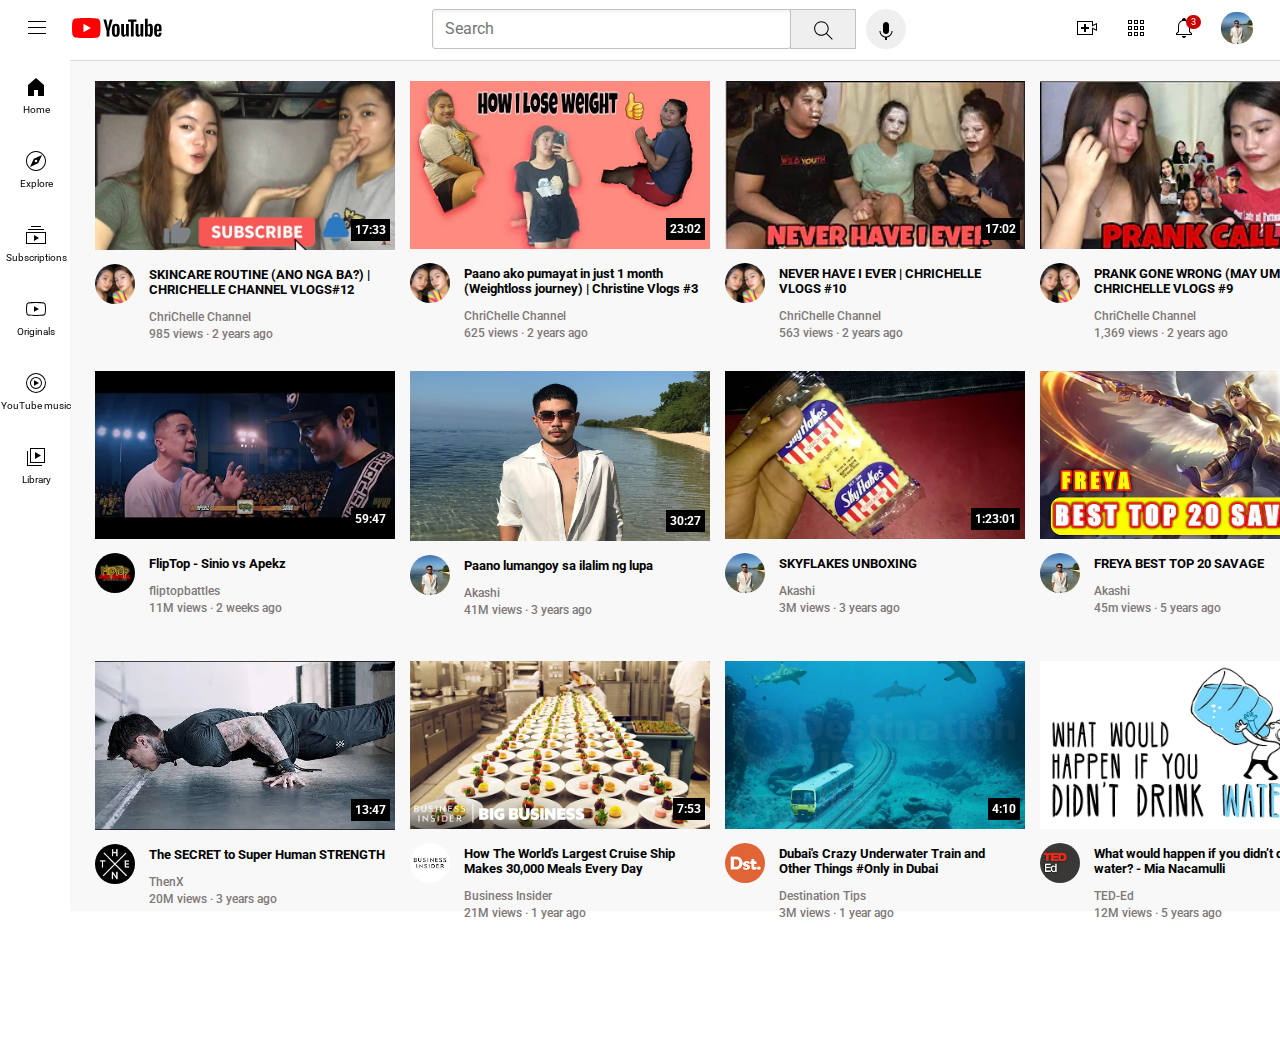
<file: index.html>
<!DOCTYPE html>
<html lang="en">
  <head>
    <title>Youtube html</title>
    <link rel="preconnect" href="https://fonts.googleapis.com">
    <link rel="preconnect" href="https://fonts.gstatic.com" crossorigin>
    <link href="https://fonts.googleapis.com/css2?family=Roboto:wght@400;500;700&display=swap" rel="stylesheet">


    <link rel="stylesheet" href="style/header.css">
    <link rel="stylesheet" href="style/general.css">
    <link rel="stylesheet" href="style/side-bar.css">
    <link rel="stylesheet" href="style/main-container.css">
  </head>
  <body>

    <div class="Header">
      <div class="left-section">
        <img  class="icon-hamburger" src="icons/hamburger-menu.svg">
        <img class="icon-youtube" src="icons/youtube-logo.svg">
      </div>


      <div class="mid-section">
        <input class="search-bar"type="text" placeholder="Search">
        <button class="button-search">
          <img class="icon-search" src="icons/search.svg" >
          <div class="tooltip">Search</div>
        </button>
        <button class="button-voice">
          <img class="icon-voice" src="icons/voice-search-icon.svg">
          <div class="tooltip">Search with your voice</div>
        </button>
      </div>


      <div class="right-section">
        <div class="icon-cointainer">
          <img class="icon-upload" src="icons/upload.svg">
          <div class="tooltip">Create</div>
        </div>
        <div class="icon-apps">
          <img class="icon-youtube-apps" src="icons/youtube-apps.svg">
          <div class="tooltip">YouTube apps</div>
        </div>
        <div class="icon-notif-number">
          <div class="icon-notif">
            <img class="icon-notification" src="icons/notifications.svg">
            <div class="tooltip">Notifications</div>
          </div>
          <div class="number">3</div>
        </div>
        <div class="icon-pogi">
          <img class="icon-profile" src="images/profile.jpg">
          <div class="tooltip">Master</div>
        </div>
      </div>
    </div>

    <div class="sidebar">
      <div class="sidebar-link">
        <img class="icon-home" src="icons/home.svg">
        <div class="home">Home</div>
      </div>

      <div class="sidebar-link">
        <img class="icon-explore" src="icons/explore.svg">
        <div class="explore">Explore</div>
      </div>

      <div class="sidebar-link">
        <img class="icon-subscriptions" src="icons/subscriptions.svg">
        <div class="subscriptions">Subscriptions</div>
      </div>

      <div class="sidebar-link">
        <img class="icon-originals" src="icons/originals.svg">
        <div class="originals">Originals</div>
      </div>

      <div class="sidebar-link">
        <img class="icon-youtube-music" src="icons/youtube-music.svg">
        <div class="youtube-music">YouTube music</div>
      </div>

      <div class="sidebar-link">
        <img class="icon-library" src="icons/library.svg">
        <div class="library">Library</div>
      </div>
    </div>

    <div class="main-container">
      <div class="picture-container">
        <div class="time-container">
          <img class="chrichelle" src="images/thumbnail-2.png">
          <div class="time">17:33</div>
        </div>
          <div class="chrichelle-container">
            <img class="icon-chrichelle"src="images/christine-circle.jpg">
          </div>
          <div class="text-container">
            <p class="text-info">SKINCARE ROUTINE (ANO NGA BA?) | CHRICHELLE CHANNEL VLOGS#12</p>
            <p class="text-author">ChriChelle Channel</p>
            <p class="text-view">985 views &#183; 2 years ago</p>
          </div>
      </div>


      <div class="picture-container">
        <div class="time-container">
          <img class="chrichelle" src="images/weight.webp">
          <div class="time">23:02</div>
        </div>
        <div class="chrichelle-container">
          <img class="icon-chrichelle"src="images/christine-circle.jpg">
        </div>
        <div class="text-container">
          <p class="text-info">Paano ako pumayat in just 1 month (Weightloss journey) | Christine Vlogs #3</p>
          <p class="text-author">ChriChelle Channel</p>
          <p class="text-view">625 views &#183; 2 years ago</p>
        </div>
      </div>
      

      <div class="picture-container">
        <div class="time-container">
          <img class="chrichelle" src="images/pulbo sa mukha.webp">
          <div class="time">17:02</div>
        </div>
        <div class="chrichelle-container">
          <img class="icon-chrichelle"src="images/christine-circle.jpg">
        </div>
        <div class="text-container">
          <p class="text-info">NEVER HAVE I EVER | CHRICHELLE VLOGS #10</p>
          <p class="text-author">ChriChelle Channel</p>
          <p class="text-view">563 views &#183; 2 years ago</p>
        </div>
      </div>


      <div class="picture-container">
        <div class="time-container">
          <img class="chrichelle" src="images/prank call.webp">
          <div class="time">1:02:10</div>
        </div>
        <div class="chrichelle-container">
          <img class="icon-chrichelle"src="images/christine-circle.jpg">
        </div>
        <div class="text-container">
          <p class="text-info">PRANK GONE WRONG (MAY UMIYAK) | CHRICHELLE VLOGS #9</p>
          <p class="text-author">ChriChelle Channel</p>
          <p class="text-view">1,369 views &#183; 2 years ago</p>
        </div>
      </div>


      <div class="picture-container">
        <div class="time-container">
          <img class="chrichelle" src="images/fliptop.webp">
          <div class="time">59:47</div>
        </div>
        <div class="chrichelle-container">
          <img class="icon-chrichelle"src="images/flip-top-icon.jpg">
        </div>
        <div class="text-container">
          <p class="text-info">FlipTop - Sinio vs Apekz</p>
          <p class="text-author">fliptopbattles</p>
          <p class="text-view">11M views &#183; 2 weeks ago</p>
        </div>
      </div>
      

      <div class="picture-container">
        <div class="time-container">
          <img class="beaches" src="images/beacheswiw.jpg">
          <div class="time">30:27</div>
        </div>
        <div class="chrichelle-container">
          <img class="icon-chrichelle" src="images/beaches.jpg">
        </div>
        <div class="text-container">
          <p class="text-info">Paano lumangoy sa ilalim ng lupa</p>
          <p class="text-author">Akashi</p>
          <p class="text-view">41M views &#183; 3 years ago</p>
        </div>
      </div>


      <div class="picture-container">
        <div class="time-container">
          <img class="chrichelle" src="images/skyflakes.webp">
          <div class="time">1:23:01</div>
        </div>
        <div class="chrichelle-container">
          <img class="icon-chrichelle" src="images/beaches.jpg">
        </div>
        <div class="text-container">
          <p class="text-info">SKYFLAKES UNBOXING</p>
          <p class="text-author">Akashi</p>
          <p class="text-view">3M views &#183; 3 years ago</p>
        </div>
      </div>


      <div class="picture-container">
        <div class="time-container">
          <img class="chrichelle" src="images/hq720.webp">
          <div class="time">25:01</div>
        </div>
        <div class="chrichelle-container">
          <img class="icon-chrichelle" src="images/beaches.jpg">
        </div>
        <div class="text-container">
          <p class="text-info">FREYA BEST TOP 20 SAVAGE</p>
          <p class="text-author">Akashi</p>
          <p class="text-view">45m views &#183; 5 years ago</p>
        </div>
      </div>


      <div class="picture-container">
        <div class="time-container">
          <img class="chrichelle" src="images/force.webp">
          <div class="time">13:47</div>
        </div>
        <div class="chrichelle-container">
          <img class="icon-chrichelle" src="images/force-1.jpeg">
        </div>
        <div class="text-container">
          <p class="text-info">
            The SECRET to Super Human STRENGTH</p>
          <p class="text-author">ThenX</p>
          <p class="text-view">20M views &#183; 3 years ago</p>
        </div>
      </div>


      <div class="picture-container">
        <div class="time-container">
          <img class="chrichelle" src="images/business.webp">
          <div class="time">7:53</div>
        </div>
        <div class="chrichelle-container">
          <img class="icon-chrichelle" src="images/business-1.jpeg">
        </div>
        <div class="text-container">
          <p class="text-info">  
          How The World's Largest Cruise Ship Makes 
          30,000 Meals Every Day</p>
          <p class="text-author">Business Insider
          </p>
          <p class="text-view">21M views &#183; 1 year ago</p>
        </div>
      </div>


      <div class="picture-container">
        <div class="time-container">
          <img class="chrichelle" src="images/dubai.webp">
          <div class="time">4:10</div>
        </div>
        <div class="chrichelle-container">
          <img class="icon-chrichelle" src="images/dubai-1.jpeg">
        </div>
        <div class="text-container">
          <p class="text-info">  
          Dubai's Crazy Underwater Train and Other Things #Only in Dubai</p>
          <p class="text-author">Destination Tips
          </p>
          <p class="text-view">3M views &#183; 1 year ago</p>
        </div>
      </div>

      
      <div class="picture-container">
        <div class="time-container">
          <img class="chrichelle" src="images/water.webp">
          <div class="time">4:51</div>
        </div>
        <div class="chrichelle-container">
          <img class="icon-chrichelle" src="images/water-1.jpeg">
        </div>
        <div class="text-container">
          <p class="text-info">  
          What would happen if you didn’t drink water? - Mia Nacamulli</p>
          <p class="text-author">TED-Ed
          </p>
          <p class="text-view">12M views &#183; 5 years ago</p>
        </div>
      </div>
    </div>
  </body>
</html>
</file>
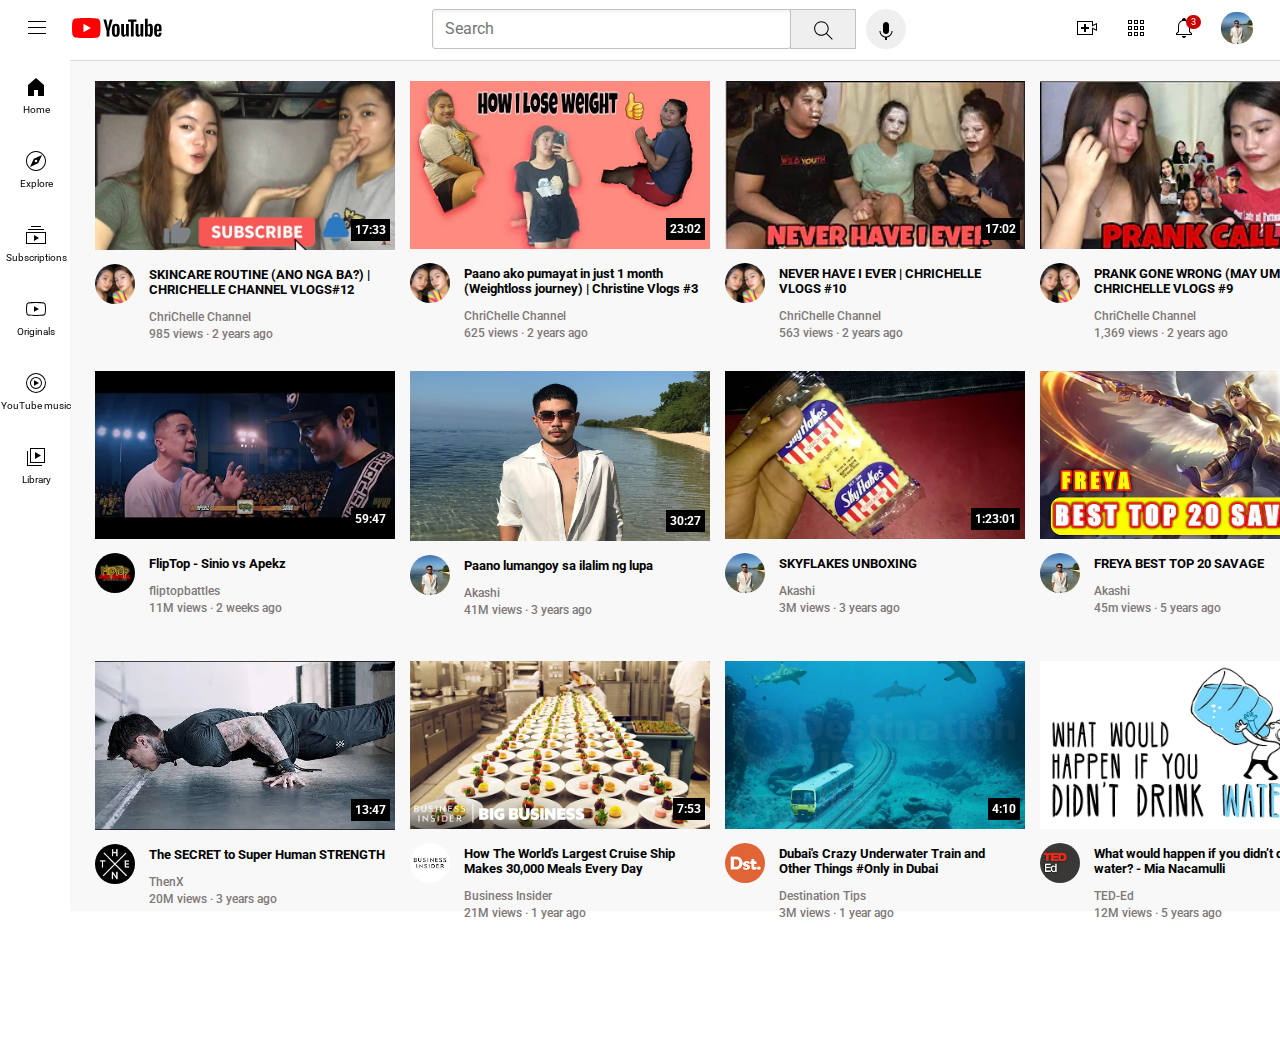
<file: Youtube-clone.html>
<!DOCTYPE html>
<html lang="en">
  <head>
    <title>Youtube html</title>
    <link rel="preconnect" href="https://fonts.googleapis.com">
    <link rel="preconnect" href="https://fonts.gstatic.com" crossorigin>
    <link href="https://fonts.googleapis.com/css2?family=Roboto:wght@400;500;700&display=swap" rel="stylesheet">


    <link rel="stylesheet" href="style/header.css">
    <link rel="stylesheet" href="style/general.css">
    <link rel="stylesheet" href="style/side-bar.css">
    <link rel="stylesheet" href="style/main-container.css">
  </head>
  <body>

    <div class="Header">
      <div class="left-section">
        <img  class="icon-hamburger" src="icons/hamburger-menu.svg">
        <img class="icon-youtube" src="icons/youtube-logo.svg">
      </div>


      <div class="mid-section">
        <input class="search-bar"type="text" placeholder="Search">
        <button class="button-search">
          <img class="icon-search" src="icons/search.svg" >
          <div class="tooltip">Search</div>
        </button>
        <button class="button-voice">
          <img class="icon-voice" src="icons/voice-search-icon.svg">
          <div class="tooltip">Search with your voice</div>
        </button>
      </div>


      <div class="right-section">
        <div class="icon-cointainer">
          <img class="icon-upload" src="icons/upload.svg">
          <div class="tooltip">Create</div>
        </div>
        <div class="icon-apps">
          <img class="icon-youtube-apps" src="icons/youtube-apps.svg">
          <div class="tooltip">YouTube apps</div>
        </div>
        <div class="icon-notif-number">
          <div class="icon-notif">
            <img class="icon-notification" src="icons/notifications.svg">
            <div class="tooltip">Notifications</div>
          </div>
          <div class="number">3</div>
        </div>
        <div class="icon-pogi">
          <img class="icon-profile" src="images/profile.jpg">
          <div class="tooltip">Master</div>
        </div>
      </div>
    </div>

    <div class="sidebar">
      <div class="sidebar-link">
        <img class="icon-home" src="icons/home.svg">
        <div class="home">Home</div>
      </div>

      <div class="sidebar-link">
        <img class="icon-explore" src="icons/explore.svg">
        <div class="explore">Explore</div>
      </div>

      <div class="sidebar-link">
        <img class="icon-subscriptions" src="icons/subscriptions.svg">
        <div class="subscriptions">Subscriptions</div>
      </div>

      <div class="sidebar-link">
        <img class="icon-originals" src="icons/originals.svg">
        <div class="originals">Originals</div>
      </div>

      <div class="sidebar-link">
        <img class="icon-youtube-music" src="icons/youtube-music.svg">
        <div class="youtube-music">YouTube music</div>
      </div>

      <div class="sidebar-link">
        <img class="icon-library" src="icons/library.svg">
        <div class="library">Library</div>
      </div>
    </div>

    <div class="main-container">
      <div class="picture-container">
        <div class="time-container">
          <img class="chrichelle" src="images/thumbnail-2.png">
          <div class="time">17:33</div>
        </div>
          <div class="chrichelle-container">
            <img class="icon-chrichelle"src="images/christine-circle.jpg">
          </div>
          <div class="text-container">
            <p class="text-info">SKINCARE ROUTINE (ANO NGA BA?) | CHRICHELLE CHANNEL VLOGS#12</p>
            <p class="text-author">ChriChelle Channel</p>
            <p class="text-view">985 views &#183; 2 years ago</p>
          </div>
      </div>


      <div class="picture-container">
        <div class="time-container">
          <img class="chrichelle" src="images/weight.webp">
          <div class="time">23:02</div>
        </div>
        <div class="chrichelle-container">
          <img class="icon-chrichelle"src="images/christine-circle.jpg">
        </div>
        <div class="text-container">
          <p class="text-info">Paano ako pumayat in just 1 month (Weightloss journey) | Christine Vlogs #3</p>
          <p class="text-author">ChriChelle Channel</p>
          <p class="text-view">625 views &#183; 2 years ago</p>
        </div>
      </div>
      

      <div class="picture-container">
        <div class="time-container">
          <img class="chrichelle" src="images/pulbo sa mukha.webp">
          <div class="time">17:02</div>
        </div>
        <div class="chrichelle-container">
          <img class="icon-chrichelle"src="images/christine-circle.jpg">
        </div>
        <div class="text-container">
          <p class="text-info">NEVER HAVE I EVER | CHRICHELLE VLOGS #10</p>
          <p class="text-author">ChriChelle Channel</p>
          <p class="text-view">563 views &#183; 2 years ago</p>
        </div>
      </div>


      <div class="picture-container">
        <div class="time-container">
          <img class="chrichelle" src="images/prank call.webp">
          <div class="time">1:02:10</div>
        </div>
        <div class="chrichelle-container">
          <img class="icon-chrichelle"src="images/christine-circle.jpg">
        </div>
        <div class="text-container">
          <p class="text-info">PRANK GONE WRONG (MAY UMIYAK) | CHRICHELLE VLOGS #9</p>
          <p class="text-author">ChriChelle Channel</p>
          <p class="text-view">1,369 views &#183; 2 years ago</p>
        </div>
      </div>


      <div class="picture-container">
        <div class="time-container">
          <img class="chrichelle" src="images/fliptop.webp">
          <div class="time">59:47</div>
        </div>
        <div class="chrichelle-container">
          <img class="icon-chrichelle"src="images/flip-top-icon.jpg">
        </div>
        <div class="text-container">
          <p class="text-info">FlipTop - Sinio vs Apekz</p>
          <p class="text-author">fliptopbattles</p>
          <p class="text-view">11M views &#183; 2 weeks ago</p>
        </div>
      </div>
      

      <div class="picture-container">
        <div class="time-container">
          <img class="beaches" src="images/beacheswiw.jpg">
          <div class="time">30:27</div>
        </div>
        <div class="chrichelle-container">
          <img class="icon-chrichelle" src="images/beaches.jpg">
        </div>
        <div class="text-container">
          <p class="text-info">Paano lumangoy sa ilalim ng lupa</p>
          <p class="text-author">Akashi</p>
          <p class="text-view">41M views &#183; 3 years ago</p>
        </div>
      </div>


      <div class="picture-container">
        <div class="time-container">
          <img class="chrichelle" src="images/skyflakes.webp">
          <div class="time">1:23:01</div>
        </div>
        <div class="chrichelle-container">
          <img class="icon-chrichelle" src="images/beaches.jpg">
        </div>
        <div class="text-container">
          <p class="text-info">SKYFLAKES UNBOXING</p>
          <p class="text-author">Akashi</p>
          <p class="text-view">3M views &#183; 3 years ago</p>
        </div>
      </div>


      <div class="picture-container">
        <div class="time-container">
          <img class="chrichelle" src="images/hq720.webp">
          <div class="time">25:01</div>
        </div>
        <div class="chrichelle-container">
          <img class="icon-chrichelle" src="images/beaches.jpg">
        </div>
        <div class="text-container">
          <p class="text-info">FREYA BEST TOP 20 SAVAGE</p>
          <p class="text-author">Akashi</p>
          <p class="text-view">45m views &#183; 5 years ago</p>
        </div>
      </div>


      <div class="picture-container">
        <div class="time-container">
          <img class="chrichelle" src="images/force.webp">
          <div class="time">13:47</div>
        </div>
        <div class="chrichelle-container">
          <img class="icon-chrichelle" src="images/force-1.jpeg">
        </div>
        <div class="text-container">
          <p class="text-info">
            The SECRET to Super Human STRENGTH</p>
          <p class="text-author">ThenX</p>
          <p class="text-view">20M views &#183; 3 years ago</p>
        </div>
      </div>


      <div class="picture-container">
        <div class="time-container">
          <img class="chrichelle" src="images/business.webp">
          <div class="time">7:53</div>
        </div>
        <div class="chrichelle-container">
          <img class="icon-chrichelle" src="images/business-1.jpeg">
        </div>
        <div class="text-container">
          <p class="text-info">  
          How The World's Largest Cruise Ship Makes 
          30,000 Meals Every Day</p>
          <p class="text-author">Business Insider
          </p>
          <p class="text-view">21M views &#183; 1 year ago</p>
        </div>
      </div>


      <div class="picture-container">
        <div class="time-container">
          <img class="chrichelle" src="images/dubai.webp">
          <div class="time">4:10</div>
        </div>
        <div class="chrichelle-container">
          <img class="icon-chrichelle" src="images/dubai-1.jpeg">
        </div>
        <div class="text-container">
          <p class="text-info">  
          Dubai's Crazy Underwater Train and Other Things #Only in Dubai</p>
          <p class="text-author">Destination Tips
          </p>
          <p class="text-view">3M views &#183; 1 year ago</p>
        </div>
      </div>

      
      <div class="picture-container">
        <div class="time-container">
          <img class="chrichelle" src="images/water.webp">
          <div class="time">4:51</div>
        </div>
        <div class="chrichelle-container">
          <img class="icon-chrichelle" src="images/water-1.jpeg">
        </div>
        <div class="text-container">
          <p class="text-info">  
          What would happen if you didn’t drink water? - Mia Nacamulli</p>
          <p class="text-author">TED-Ed
          </p>
          <p class="text-view">12M views &#183; 5 years ago</p>
        </div>
      </div>
    </div>
  </body>
</html>
</file>
<file: style/header.css>
.Header{
  height: 55px;

  display: flex;
  flex-direction: row;
  background-color: white;

  position: fixed;
  top:0;
  left:0;
  right: 0;

  z-index: 100;

  font-family: Roboto, Arial, sans-serif;
}

.left-section{
  display: flex;
  justify-content: center;
  align-items: center;
  justify-content: space-between;
  padding-right: 10px;
}

.icon-hamburger{
  height: 24px;
  margin-left: 25px;
  margin-right: 25px;
}

.icon-youtube{
  height: 20px;
  margin-right: 20px;
  margin-left: -2px;
}

.mid-section{
  display: flex;
  align-items: center;
  flex: 1;
  padding-top: 2px;
  
}

.search-bar{
 margin-left: 240px;
 height: 36px;
 width: 343px;
 max-width: 350px;
 padding-left: 12px;
 font-family: Roboto;
 font-size: 16px;
 font-weight: 400;

 border-color: rgb(194, 194, 194);
 border-width: 1px;
 border-style: solid;
 border-radius: 3px;

 box-shadow: inset 1px 2px 3px rgba(0, 0, 0, 0.05);
 
}


.button-search{
  height: 40px;
  width: 66px;
  border-color: rgb(194, 194, 194);
  border-width: 1px;
  border-style: solid;
  background-color: background-color #f8f8f8;
  margin-left: -1px;
}

  .button-search,
  .button-voice,
  .icon-cointainer,
  .icon-apps,
  .icon-notif,
  .icon-pogi{
    position: relative;
    display: flex;
    justify-content: center;
    align-items: center;
  }

 .button-search .tooltip, 
 .button-voice .tooltip,
 .icon-cointainer .tooltip,
 .icon-apps .tooltip,
 .icon-notif .tooltip,
 .icon-pogi .tooltip{
  position: absolute;
  background-color: rgba(96, 96, 96, 0.9);
  color: white;
  padding-top: 10px;
  padding-bottom: 10px;
  padding-right: 8px;
  padding-left: 8px;
  border-radius: 2px;
  font-size: 12px;
  bottom: -55px;
  opacity: 0;
  transition: opacity 0.15s;
  pointer-events: none;
  white-space: nowrap;
}

.button-search:hover .tooltip,
.button-voice:hover .tooltip,
.icon-cointainer:hover .tooltip,
.icon-apps:hover .tooltip,
.icon-notif:hover .tooltip,
.icon-pogi:hover .tooltip{
  opacity: 1;
}


.icon-search{
  height: 25px;
  margin-top: 4px;
}

.button-voice{
  height: 40px;
  width: 40px;
  border-radius: 20px;
  border: none;
  margin-left: 10px;
  background-color: background-color #f8f8f8;
}

.icon-voice{
  height: 24px;
  margin-top: 4px;
}
                                                                                                                                     
.right-section{
  display: flex;
  flex-direction: row;
  align-items: center;
  justify-content: space-between;
  width: 200px;
  margin-right: 5px;
 
}

.icon-upload{
  height: 24px;

}

.icon-youtube-apps{
  height: 24px;
 
}

.icon-notification{
  height: 24px;

}

.icon-profile{
  height: 32px;
  width: 30;
  object-position: cover;
  border-radius: 15px;
  margin-right: 22px;
}

.icon-notif-number{
  position: relative;
}

.number{
  position: absolute;
  top: 0;
  right: 0;
  background-color: rgb(200, 0, 0);
  color: white;
  margin-top: -1px;
  margin-right: -5px;
  font-family: Roboto, Arial;
  font-size: 9px;

  padding-left: 5px;
  padding-right: 5px;
  padding-top: 2px;
  padding-bottom: 2px;
  border-radius: 10px;
}
</file>
<file: style/general.css>
body{
  height: 1000px;
  margin: 0;
}

p{
  font-family: Roboto, Arial, sans-serif;
}

.time-container{
  position: relative;
}

.time{
  font-family: Roboto, Arial, sans-serif;
  position: absolute;
  right: 5px;
  bottom: 13px;
  background-color: black;
  color: white;
  font-size: 12px;
  font-weight: 700;
  padding-top: 4px;
  padding-bottom: 4px;
  padding-right: 4px;
  padding-left: 4px;
}
</file>
<file: style/side-bar.css>
.sidebar{
  position: fixed;
  top: 60px;
  left: 0;
  bottom: 0;
  width: 72px;
  margin-right: 20px;
  cursor: pointer;
}

.sidebar-link{
  height: 74px;
  display: flex;
  flex-direction: column;
  align-items: center;
}

.sidebar-link:hover{
  background-color: rgb(235, 235, 235);
}

.sidebar-link img{
  padding-top: 15px;
  height: 24px;
  margin-bottom: 5px;
}

.sidebar-link div{
  font-size: 10px;
  font-family: Roboto, Arial;
}
</file>
<file: style/main-container.css>
.main-container{
  margin-top: 60px;
  margin-left: 70px;
  border-top-color: rgb(216, 216, 216);
  border-width: 1px;
  border-style: solid;
  border-right: none;
  border-left: none;
  border-bottom: none;
  background-color: rgb(248, 248, 248);

  display: grid;
  grid-template-columns: 280px 280px 280px 280px;

  row-gap: 20px
  ;
  column-gap: 35px;
}

.picture-container{
  width: 300px;
  height: 250px;
  padding-left: 25px;
  padding-top: 20px;
  display: inline-block;

}

.chrichelle{
  width: 300px;
  cursor: pointer;
}

.chrichelle-container{
  width: 50px;
  height: 100px;
  display: inline-block;
  padding-top: 10px;
  vertical-align: top;
}

.icon-chrichelle{
  width: 40px;
  border-radius: 25px;
}

.text-container{
  width: 240px;
  display: inline-block;
}

.text-info{
  font-size: 13px;
  font-weight: 700;
}

.text-author{
  color: rgb(128, 120, 120);
  font-size: 12px;
  font-weight: 500;
  margin-bottom: 0px;
}

.text-view{
  color: rgb(128, 120, 120);
  margin-top: 3px;
  font-size: 12px;
  font-weight: 500;
  padding-bottom: 15px;
}

.beacheswiw{
  width: 300px;
  height: 250px;
  padding-top: 10px;
  display: inline-block;
  
}
  
.beaches{
  cursor: pointer;
  width: 300px;
  object-fit: cover;
  height: 170px;
}
</file>
